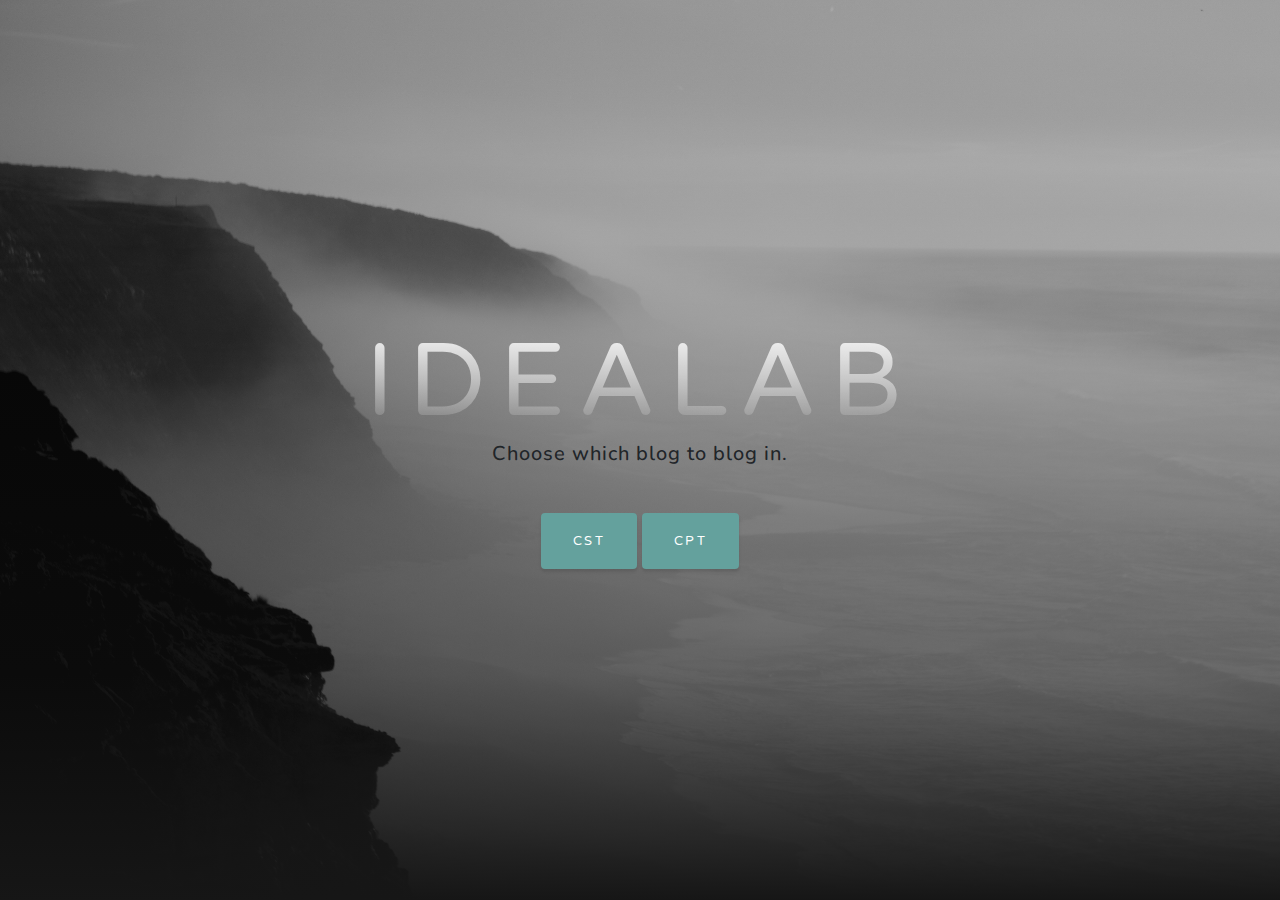
<file: index.html>
<!DOCTYPE html>
<html lang="en">

  <head>

    <meta charset="utf-8">
    <meta name="viewport" content="width=device-width, initial-scale=1, shrink-to-fit=no">
    <meta name="description" content="IdeaLab Dev Team Website for the use of Blogging on the main Public Website">
    <meta name="author" content="Infant Derrick Gnanasusairaj">
    <link rel="icon" type="image/png" href="images/icons/icon.png"/>
    <title>Idea Lab Dev</title>

    <!-- Bootstrap core CSS -->
    <link href="vendor/bootstrap/css/bootstrap.min.css" rel="stylesheet">
    <!-- Custom fonts for this template -->
    <link href="https://fonts.googleapis.com/css?family=Varela+Round" rel="stylesheet">
    <link href="https://fonts.googleapis.com/css?family=Nunito:200,200i,300,300i,400,400i,600,600i,700,700i,800,800i,900,900i" rel="stylesheet">
    <!-- Custom styles for this template -->
    <link href="css/grayscale.min.css" rel="stylesheet">

  </head>
  <body id="page-top">
    <!-- Header -->
    <header class="masthead">
      <div class="container d-flex h-100 align-items-center">
        <div class="mx-auto text-center">
          <h1 class="mx-auto my-0 text-uppercase">IdeaLab</h1>
          <h2 class="text-white-50 mx-auto mt-2 mb-5">Choose which blog to blog in.</h2>
          <a href="./cst-blog.html" class="btn btn-primary js-scroll-trigger">CST</a><span>                </span><a href="./cpt-blog.html" class="btn btn-primary js-scroll-trigger">CPT</a>
        </div>
      </div>
    </header>
    <!-- Bootstrap core JavaScript -->
    <script src='vendor\jquery\jquery-3.2.1.min.js'></script>
    <script src="vendor\bootstrap\js\bootstrap.min.js"></script>
    <!-- Custom scripts for this template -->
    <script src="js/grayscale.min.js"></script>

  </body>

</html>
</file>
<file: css/grayscale.min.css>
/*!
 * Start Bootstrap - Grayscale v5.0.2 (https://startbootstrap.com/template-overviews/grayscale)
 * Copyright 2013-2018 Start Bootstrap
 * Licensed under MIT (https://github.com/BlackrockDigital/startbootstrap-grayscale/blob/master/LICENSE)
 */#mainNav{min-height:56px;background-color:#fff}#mainNav .navbar-toggler{font-size:80%;padding:.75rem;color:#64a19d;border:1px solid #64a19d}#mainNav .navbar-toggler:focus{outline:0}#mainNav .navbar-brand{color:#161616;font-weight:700;padding:.9rem 0}#mainNav .navbar-nav .nav-item:hover{color:fade(white,80%);outline:0;background-color:transparent}#mainNav .navbar-nav .nav-item:active,#mainNav .navbar-nav .nav-item:focus{outline:0;background-color:transparent}@media (min-width:992px){#mainNav{padding-top:0;padding-bottom:0;border-bottom:none;background-color:transparent;-webkit-transition:background-color .3s ease-in-out;transition:background-color .3s ease-in-out}#mainNav .navbar-brand{padding:.5rem 0;color:rgba(255,255,255,.5)}#mainNav .nav-link{-webkit-transition:none;transition:none;padding:2rem 1.5rem;color:rgba(255,255,255,.5)}#mainNav .nav-link:hover{color:rgba(255,255,255,.75)}#mainNav .nav-link:active{color:#fff}#mainNav.navbar-shrink{background-color:#fff}#mainNav.navbar-shrink .navbar-brand{color:#161616}#mainNav.navbar-shrink .nav-link{color:#161616;padding:1.5rem 1.5rem 1.25rem;border-bottom:.25rem solid transparent}#mainNav.navbar-shrink .nav-link:hover{color:#64a19d}#mainNav.navbar-shrink .nav-link:active{color:#467370}#mainNav.navbar-shrink .nav-link.active{color:#64a19d;outline:0;border-bottom:.25rem solid #64a19d}}.masthead{position:relative;width:100%;height:auto;min-height:35rem;padding:15rem 0;background:-webkit-gradient(linear,left top,left bottom,from(rgba(22,22,22,.1)),color-stop(75%,rgba(22,22,22,.5)),to(#161616)),url(../images/bg-masthead.jpg);background:linear-gradient(to bottom,rgba(22,22,22,.1) 0,rgba(22,22,22,.5) 75%,#161616 100%),url(../images/bg-masthead.jpg);background-position:center;background-repeat:no-repeat;background-attachment:scroll;background-size:cover}.masthead h1{font-family:'Varela Round';font-size:2.5rem;line-height:2.5rem;letter-spacing:.8rem;background:-webkit-linear-gradient(rgba(255,255,255,.9),rgba(255,255,255,0));-webkit-text-fill-color:transparent;-webkit-background-clip:text}.masthead h2{max-width:20rem;font-size:1rem}@media (min-width:768px){.masthead h1{font-size:4rem;line-height:4rem}}@media (min-width:992px){.masthead{height:100vh;padding:0}.masthead h1{font-size:6.5rem;line-height:6.5rem;letter-spacing:.8rem}.masthead h2{max-width:30rem;font-size:1.25rem}}.btn{-webkit-box-shadow:0 .1875rem .1875rem 0 rgba(0,0,0,.1)!important;box-shadow:0 .1875rem .1875rem 0 rgba(0,0,0,.1)!important;padding:1.25rem 2rem;font-family:'Varela Round';font-size:80%;text-transform:uppercase;letter-spacing:.15rem;border:0}.btn-primary{background-color:#64a19d}.btn-primary:hover{background-color:#4f837f}.btn-primary:focus{background-color:#4f837f;color:#fff}.btn-primary:active{background-color:#467370!important}.about-section{padding-top:10rem;background:-webkit-gradient(linear,left top,left bottom,from(#161616),color-stop(75%,rgba(22,22,22,.9)),to(rgba(22,22,22,.8)));background:linear-gradient(to bottom,#161616 0,rgba(22,22,22,.9) 75%,rgba(22,22,22,.8) 100%)}.about-section p{margin-bottom:5rem}.projects-section{padding:10rem 0}.projects-section .featured-text{padding:2rem}@media (min-width:992px){.projects-section .featured-text{padding:0 0 0 2rem;border-left:.5rem solid #64a19d}}.projects-section .project-text{padding:3rem;font-size:90%}@media (min-width:992px){.projects-section .project-text{padding:5rem}.projects-section .project-text hr{border-color:#64a19d;border-width:.25rem;width:30%}}.signup-section{padding:10rem 0;background:-webkit-gradient(linear,left top,left bottom,from(rgba(22,22,22,.1)),color-stop(75%,rgba(22,22,22,.5)),to(#161616)),url(../img/bg-signup.jpg);background:linear-gradient(to bottom,rgba(22,22,22,.1) 0,rgba(22,22,22,.5) 75%,#161616 100%),url(../img/bg-signup.jpg);background-position:center;background-repeat:no-repeat;background-attachment:scroll;background-size:cover}.signup-section .form-inline input{-webkit-box-shadow:0 .1875rem .1875rem 0 rgba(0,0,0,.1)!important;box-shadow:0 .1875rem .1875rem 0 rgba(0,0,0,.1)!important;padding:1.25rem 2rem;height:auto;font-family:'Varela Round';font-size:80%;text-transform:uppercase;letter-spacing:.15rem;border:0}.contact-section{padding:5rem 0 0}.contact-section .card{border:0;border-bottom:.25rem solid #64a19d}.contact-section .card h4{font-size:.8rem;font-family:'Varela Round';text-transform:uppercase;letter-spacing:.15rem}.contact-section .card hr{border-color:#64a19d;border-width:.25rem;width:3rem}.contact-section .social{margin-top:5rem}.contact-section .social a{text-align:center;height:3rem;width:3rem;background:rgba(255,255,255,.1);border-radius:100%;line-height:3rem;color:rgba(255,255,255,.3)}.contact-section .social a:hover{color:rgba(255,255,255,.5)}.contact-section .social a:active{color:#fff}body{font-family:Nunito;letter-spacing:.0625em}a{color:#64a19d}a:focus,a:hover{text-decoration:none;color:#3c6360}.bg-black{background-color:#161616!important}.bg-primary{background-color:#64a19d!important}.text-primary{color:#64a19d!important}footer{padding:5rem 0}
</file>
